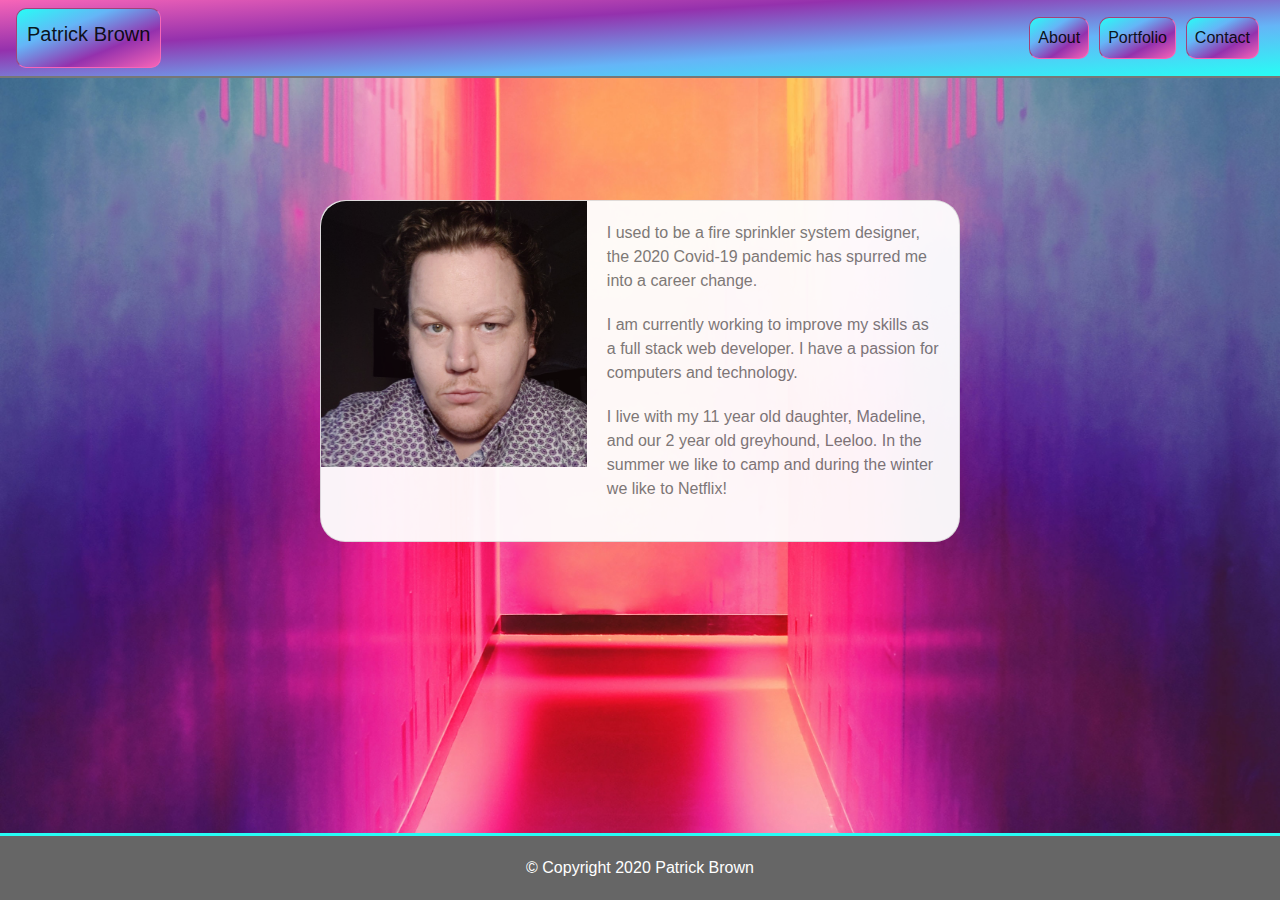
<file: index.html>
<!doctype html>
<html lang="en">

<head>
	<title>PJB - About</title>
	<!-- Required meta tags -->
	<meta charset="utf-8">
	<meta name="viewport" content="width=device-width, initial-scale=1, shrink-to-fit=no">

	<!-- Bootstrap CSS -->
	<link rel="stylesheet" href="https://stackpath.bootstrapcdn.com/bootstrap/4.3.1/css/bootstrap.min.css"
		integrity="sha384-ggOyR0iXCbMQv3Xipma34MD+dH/1fQ784/j6cY/iJTQUOhcWr7x9JvoRxT2MZw1T" crossorigin="anonymous">
	<link href="https://fonts.googleapis.com/css2?family=Noto+Sans+KR&family=Playfair+Display:wght@500&display=swap"
		rel="stylesheet">
	<link rel="stylesheet" href="./assets/style.css">
</head>

<body>
	<nav class="navbar navbar-expand-sm navbar-light navbar-custom">
		<a class="navbar-brand" href="index.html">Patrick Brown</a>
		<button class="navbar-toggler d-lg-none" type="button" data-toggle="collapse" data-target="#collapsibleNavId"
			aria-controls="collapsibleNavId" aria-expanded="false" aria-label="Toggle navigation">
			<span class="navbar-toggler-icon"></span>
		</button>
		<div class="collapse navbar-collapse" id="collapsibleNavId">
			<ul class="nav navbar-nav ml-auto" id="navbar-links">
				<li class="nav-item active dropdown">
					<a class="nav-link" href="index.html">About <span class="sr-only">(current)</span></a>
				</li>
				<li class="nav-item active dropdown">
					<a class="nav-link" href="portfolio.html">Portfolio <span class="sr-only">(current)</span></a>
				</li>
				<li class="nav-item active dropdown">
					<a class="nav-link" href="contact.html">Contact <span class="sr-only">(current)</span></a>
				</li>
			</ul>
		</div>
	</nav>


	<div class="card about-card" style="max-width: 640px; border-radius: 25px;">
		<div class="row no-gutters">
			<div class="col-sm-5" style="align-items: center; border-color: aqua; border-width: 2px;">
				<img src="assets/images/profilepjb.jpg" class="card-img-top mx-auto" alt="Hey, that's me!"
					style="width: 100%; display: block; border-radius: 25px 0 0 0;">
			</div>
			<div class="col-sm-7">
				<div class="card-body">
					<p class="float-right">I used to be a fire sprinkler system designer, the 2020 Covid-19 pandemic has spurred
						me into a career change.</p>
					<p>I am currently working to improve my skills as a full stack web developer. I have a passion for computers
						and technology.</p>
					<p>I live with my 11 year old daughter, Madeline, and our 2 year old greyhound, Leeloo. In the summer we like
						to camp and during the winter we like to Netflix!</p>
				</div>
			</div>
		</div>
	</div>


	<div class="container-fluid footer-section">
		<div class="row">
			<p class="text-center">&copy; Copyright 2020 Patrick Brown</p>
		</div>
	</div>

	<script src="https://code.jquery.com/jquery-3.3.1.js"
		integrity="sha384-q8i/X+965DzO0rT7abK41JStQIAqVgRVzpbzo5smXKp4YfRvH+8abtTE1Pi6jizo" crossorigin="anonymous">
	</script>
	<script src="https://cdnjs.cloudflare.com/ajax/libs/popper.js/1.14.7/umd/popper.min.js"
		integrity="sha384-UO2eT0CpHqdSJQ6hJty5KVphtPhzWj9WO1clHTMGa3JDZwrnQq4sF86dIHNDz0W1" crossorigin="anonymous">
	</script>
	<script src="https://stackpath.bootstrapcdn.com/bootstrap/4.3.1/js/bootstrap.min.js"
		integrity="sha384-JjSmVgyd0p3pXB1rRibZUAYoIIy6OrQ6VrjIEaFf/nJGzIxFDsf4x0xIM+B07jRM" crossorigin="anonymous">
	</script>
</body>

</html>
</file>
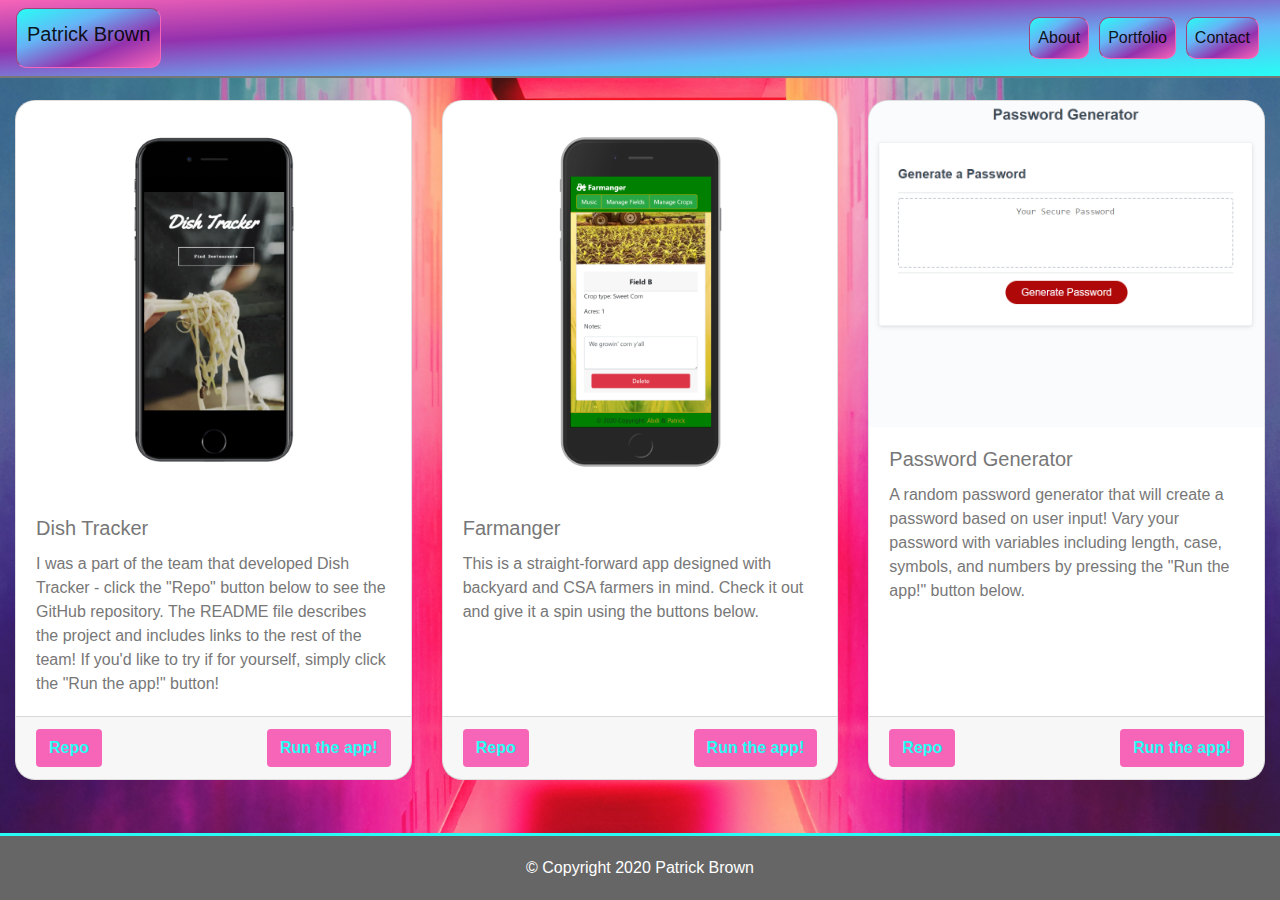
<file: portfolio.html>
<!doctype html>
<html lang="en">

<head>
    <title>PJB - Portfolio</title>
    <!-- Required meta tags -->
    <meta charset="utf-8">
    <meta name="viewport" content="width=device-width, initial-scale=1, shrink-to-fit=no">

    <!-- Bootstrap CSS -->
    <link rel="stylesheet" href="https://stackpath.bootstrapcdn.com/bootstrap/4.3.1/css/bootstrap.min.css"
        integrity="sha384-ggOyR0iXCbMQv3Xipma34MD+dH/1fQ784/j6cY/iJTQUOhcWr7x9JvoRxT2MZw1T" crossorigin="anonymous">
    <link href="https://fonts.googleapis.com/css2?family=Noto+Sans+KR&family=Playfair+Display:wght@500&display=swap"
        rel="stylesheet">
    <link rel="stylesheet" href="./assets/style.css">
</head>

<body>
    <nav class="navbar navbar-expand-sm navbar-light navbar-custom">
        <a class="navbar-brand" href="index.html">Patrick Brown</a>
        <button class="navbar-toggler d-lg-none" type="button" data-toggle="collapse" data-target="#collapsibleNavId"
            aria-controls="collapsibleNavId" aria-expanded="false" aria-label="Toggle navigation">
            <span class="navbar-toggler-icon"></span>
        </button>
        <div class="collapse navbar-collapse" id="collapsibleNavId">
            <ul class="nav navbar-nav ml-auto" id="navbar-links">
                <li class="nav-item active dropdown">
                    <a class="nav-link" href="index.html">About <span class="sr-only">(current)</span></a>
                </li>
                <li class="nav-item active dropdown">
                    <a class="nav-link" href="portfolio.html">Portfolio <span class="sr-only">(current)</span></a>
                </li>
                <li class="nav-item active dropdown">
                    <a class="nav-link" href="contact.html">Contact <span class="sr-only">(current)</span></a>
                </li>
            </ul>
        </div>
    </nav>


    <div class="card-deck">
        <div class="card">
            <img src="./assets/images/dishtracker.png" class="card-img-top port-cards" alt="dish tracker">
            <div class="card-body">
                <h5 class="card-title">Dish Tracker</h5>
                <p class="card-text">I was a part of the team that developed Dish Tracker - click the "Repo" button
                    below to see the GitHub repository. The README file describes the project and includes links to the
                    rest of the team! If you'd like to try if for yourself, simply click the "Run the app!" button!</p>
            </div>
            <div class="card-footer">
                <button class="btn btn-custom float-left"><a class="portfolio-btn-link" target="_blank"
                        href="https://github.com/pj-brown/caps">Repo</a></button>
                <button class="btn btn-custom float-right"><a class="portfolio-btn-link" target="_blank"
                        href="https://pj-brown.github.io/caps/">Run the app!</a></button>
            </div>
        </div>
        <div class="card">
            <img src="./assets/images/farmanger.png" class="card-img-top port-cards" alt="code quiz!">
            <div class="card-body">
                <h5 class="card-title">Farmanger</h5>
                <p class="card-text">This is a straight-forward app designed with backyard and CSA farmers in mind.
                    Check it out and give it a spin using the buttons below.</p>
            </div>
            <div class="card-footer">
                <button class="btn btn-custom float-left"><a class="portfolio-btn-link" target="_blank"
                        href="https://github.com/pj-brown/Farmanger">Repo</a></button>
                <button class="btn btn-custom float-right"><a class="portfolio-btn-link" target="_blank"
                        href="https://whispering-ocean-01229.herokuapp.com/">Run the app!</a></button>
            </div>
        </div>
        <div class="card">
            <img src="./assets/images/passwordgenerator.png" class="card-img-top port-cards" alt="dish tracker">
            <div class="card-body">
                <h5 class="card-title">Password Generator</h5>
                <p class="card-text">A random password generator that will create a password based on user input! Vary
                    your password with variables including length, case, symbols, and numbers by pressing the "Run the
                    app!" button below.</p>
            </div>
            <div class="card-footer">
                <button class="btn btn-custom float-left"><a class="portfolio-btn-link" target="_blank"
                        href="https://github.com/pj-brown/PasswordGenerator">Repo</a></button>
                <button class="btn btn-custom float-right"><a class="portfolio-btn-link" target="_blank"
                        href="https://pj-brown.github.io/PasswordGenerator/">Run the app!</a></button>
            </div>
        </div>
    </div>





    <div class="container-fluid footer-section">
        <div class="row">
            <p>&copy; Copyright 2020 Patrick Brown</p>
        </div>
    </div>

    <script src="https://code.jquery.com/jquery-3.3.1.js"
        integrity="sha384-q8i/X+965DzO0rT7abK41JStQIAqVgRVzpbzo5smXKp4YfRvH+8abtTE1Pi6jizo" crossorigin="anonymous">
    </script>
    <script src="https://cdnjs.cloudflare.com/ajax/libs/popper.js/1.14.7/umd/popper.min.js"
        integrity="sha384-UO2eT0CpHqdSJQ6hJty5KVphtPhzWj9WO1clHTMGa3JDZwrnQq4sF86dIHNDz0W1" crossorigin="anonymous">
    </script>
    <script src="https://stackpath.bootstrapcdn.com/bootstrap/4.3.1/js/bootstrap.min.js"
        integrity="sha384-JjSmVgyd0p3pXB1rRibZUAYoIIy6OrQ6VrjIEaFf/nJGzIxFDsf4x0xIM+B07jRM" crossorigin="anonymous">
    </script>
</body>

</html>
</file>
<file: assets/style.css>
body{
    background-color: none;
    font-family: 'Noto Sans', sans-serif;
    color: #777777;
    background-image: url("images/background-image.jpg");
    background-color: none;
    /* height: 100%; */
    background-position: center;
    background-repeat: no-repeat;
    background-size: cover;
    overflow: scroll;
    min-height: 400px;
    margin-bottom: 100px;
    clear: both;
}


.container{
    width: 640px;
    background-image: linear-gradient(to bottom right, #f765b8,#9431ad,#65b5f7, #27fdf5);
    color: white;
    border-color: #d7fffe;
    border-style: outset;
    border-radius: 25px;
}
.splash-card, .about-card, .contact{
    margin: auto;
    width: 640px;
    margin-top: 200px;
    opacity: 95%;
}
/* Navbar */

.navbar, .navbar-custom{
    background-image: linear-gradient(to bottom right, #f765b8,#9431ad,#65b5f7, #27fdf5);
    border-bottom: 2px solid;
    position: fixed;
    width: 100%;
    top: 0;
    left: 0;
    z-index: 1;
}

.navbar-brand{
    background-image: linear-gradient(to bottom right, #27fdf5,#65b5f7,#9431ad, #f765b8);
    border-width: 1.5px;
    height: 60px;
    font-family: 'Noto Sans', sans-serif;
    background-color:#27fdf5;
    border-color: #f765b8;
    text-align: center;
    padding: 10px;
    border-style: inset;
    border-radius: 10px;
}

#logo{
    color: #ffffff;
    padding-top: 20px;
    width: 100%;
    text-align: center;
}

.nav-link {
    background-image: linear-gradient(to bottom right, #27fdf5,#65b5f7,#9431ad, #f765b8);
    background-color: #27fdf5;
    border-style: inset;
    border-width: 1.5px;
    border-radius: 10px;
    border-color: #f765b8;
    margin: 5px;
}

/* Headers */

.welcome{
    align-content: center;
}

h1,h2 {
    font-family: 'Noto Sans', sans-serif;
    color: #27fdf5;
    font-weight: bold;
}

h3{
    font-family: 'Noto Sans', sans-serif;
    color: salmon;
    font-weight: bold;
}

h1,h2,h3,p{
    margin-bottom: 20px;
}

h3{
    position: relative;
}

/* Porfolio page */

/* .img-responsive{
    
} */

.img-title{
    position: absolute;
    background-color: #27fdf5;
    width: 100%;
}


.splash-card, .card-deck {
    margin: auto;
    margin-top: 100px;
}

/* Contact page */



/* Footer can't get it to center the text?*/

.footer-section{
    display: flex;
    position: fixed;
    bottom: 0;
    clear: both;
    width: 100%;
    background-color: #666666;
    color: #ffffff;
    margin: auto;
    align-items: center;
    justify-content: center;
    padding-top: 20px;
    border-top: 3px solid #27fdf5;
}
.card{
    border-radius: 20px;
}
.port-cards{
    border-radius: 20px 20px 0 0;
}
.card-footer{
    display: inline-block;
    justify-content: center;
    /* margin: auto; */
}
.btn-custom{
    background-color: #f765b8;
}
.portfolio-btn-link{
    color: #27fdf5;
    font-weight: 600;
}


@media only screen and (max-width: 640px){
    #logo{
        width: 100%;
        margin: 0px;
    }
    .splash-card, .about-card {
        margin: auto;
    }
}
</file>
